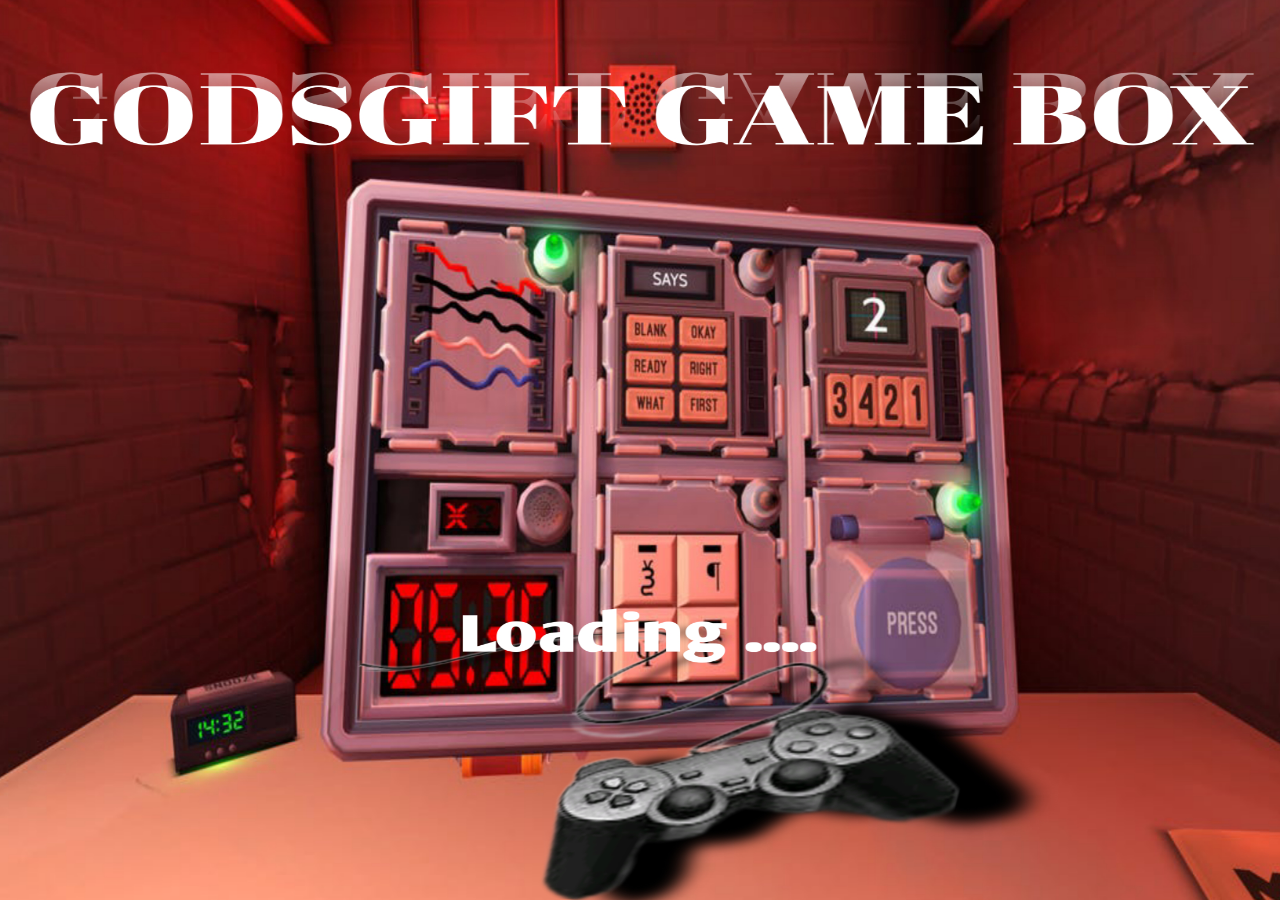
<file: index.html>
<!DOCTYPE html>
<html lang="en">
<head>
    <meta charset="UTF-8">
    <meta http-equiv="X-UA-Compatible" content="IE=edge">
    <meta name="viewport" content="width=device-width, initial-scale=1.0">
    <title>Mind-teaser1.0</title>
    
</head>
<style>
*{
  padding: 0;
  margin: 0;
  max-width: 100%;
  box-sizing: border-box;
}
body{
  width: 100%;
}
img{
  width: 100%;  
  height: 100vh;
   position:absolute;
  }
</style>

<body>
  <img src="Logo.jpg"alt="image">
  <script>
  setTimeout(callgame, 7000);
  function callgame(){
    window.location.replace("List.html");
  }
  
  </script>
  </body>
  
  </html>
</file>
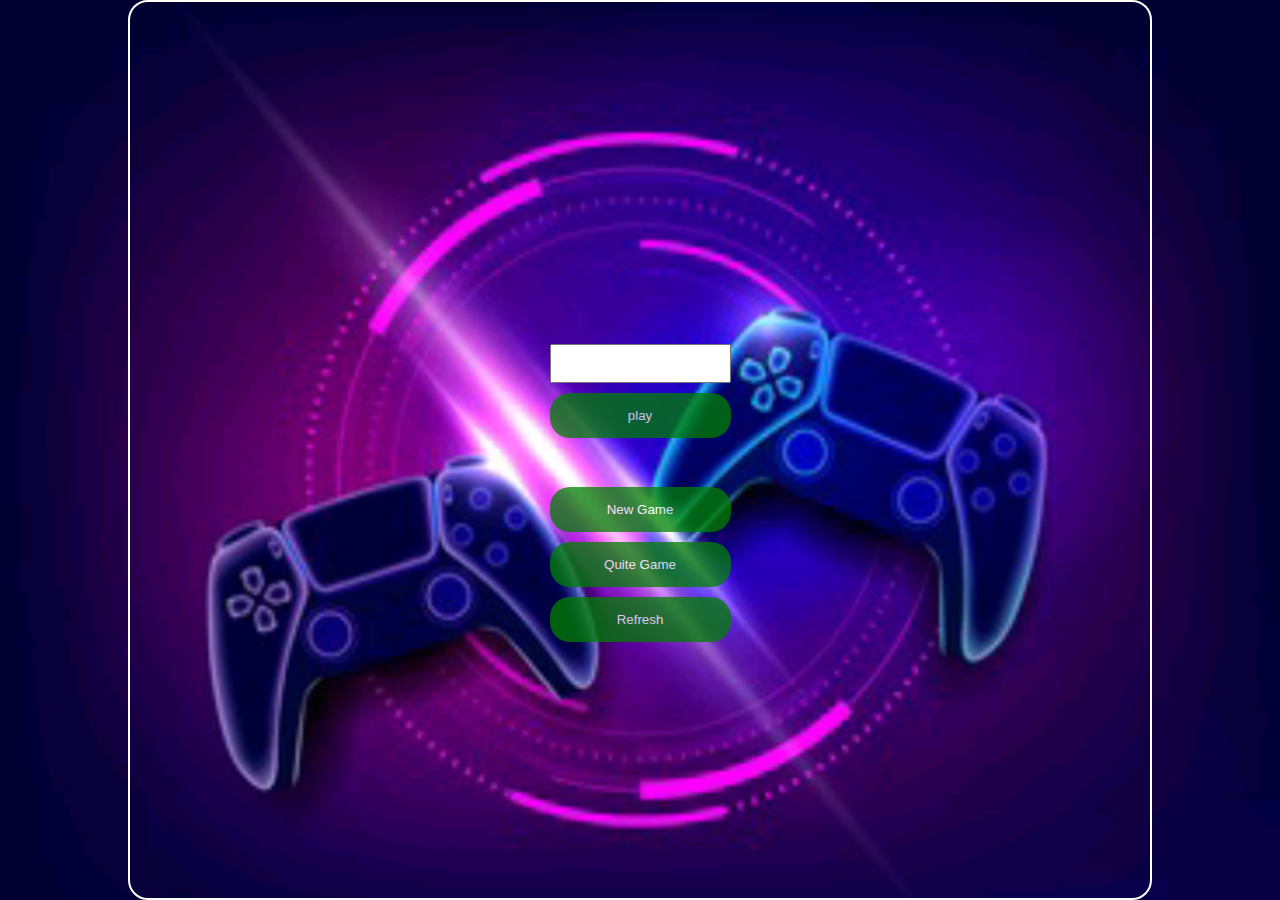
<file: game.html>
<!DOCTYPE html>
<html lang="en">
<head>
    <meta charset="UTF-8">
    <meta http-equiv="X-UA-Compatible" content="IE=edge">
    <meta name="viewport" content="width=device-width, initial-scale=1.0">
    <title>Mind-teaser1.0</title>
    <link rel="stylesheet" href="game.css">
</head>

<body>
  <img src="image2.png"alt="image">
  <div id="main"><br><br>
  <div id="display"></div>
  <input id="userput" type="number">
  <button id="btn"type="submit">play</button>
  <p id="msg"></p>
  <p id="msg1"></p>
  <button onclick="restart();" id="New">New Game</button>
  <button onclick="exit();" id="exit">Quite Game</button>
  <button id="refresh"onclick="refresh();">Refresh</button>
  </div>
  <script src="game.js"></script>
  </body>
  </html>
</file>
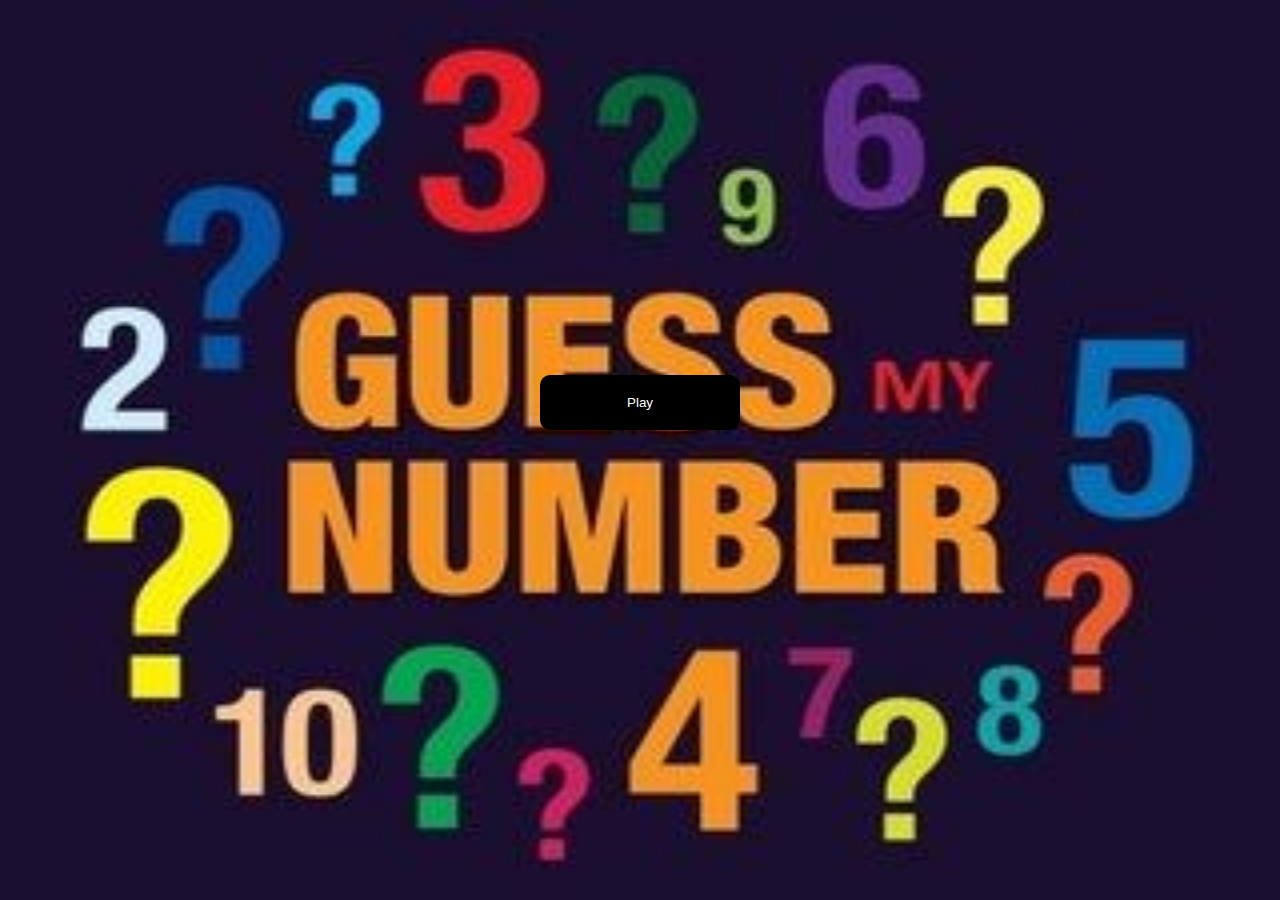
<file: Guessgame.html>
<!DOCTYPE html>
<html lang="en">
<head>
    <meta charset="UTF-8">
    <meta http-equiv="X-UA-Compatible" content="IE=edge">
    <meta name="viewport" content="width=device-width, initial-scale=1.0">
    <title>Mind-teaser1.0</title>
    
</head>
<style>
*{
  padding: 0;
  margin: 0;
  max-width: 100%;
  box-sizing: border-box;
}
body{
  width: 100%;
  
}
img{
  width: 100%;  
  height: 100vh;
   position:absolute;
   opacity: 100%;
  }
  #Main{
    display: grid;
    margin: auto;
    width: 100%;
    position:fixed;
    color:black;
    bottom:50%;
justify-content:center ;
place-self: center;
  }
  button{
    display: grid;
    justify-content: center;
    margin: auto;
    width: 200px;
    padding: 20px;
    border: none;
    border-radius: 10px;
    margin-bottom: 20px;
    background-color: black;
    color:white ;
  }
  button:hover{
    transition: 0.5s;
    background-color:white;
    color: black;
  }
</style>

<body>
  <img src="image1.jpg"alt="image">
  
  <div id="Main">
    <button onclick="play();">Play </button>
  </div>
  <script>
  function play(){
    window.location.replace("game.html")
    alert(" HOW TO PLAY THE GAME \n\n 1. Guess a Number between the range of 1-10\n\n 2. You have 5 times to make a corect guess, the games end after this five times\n\n 3. If you Guess correctly Refresh to play again\n\n Enjoy your Game");
  }
  
  
  </script>
  </body>
  
  </html>
</file>
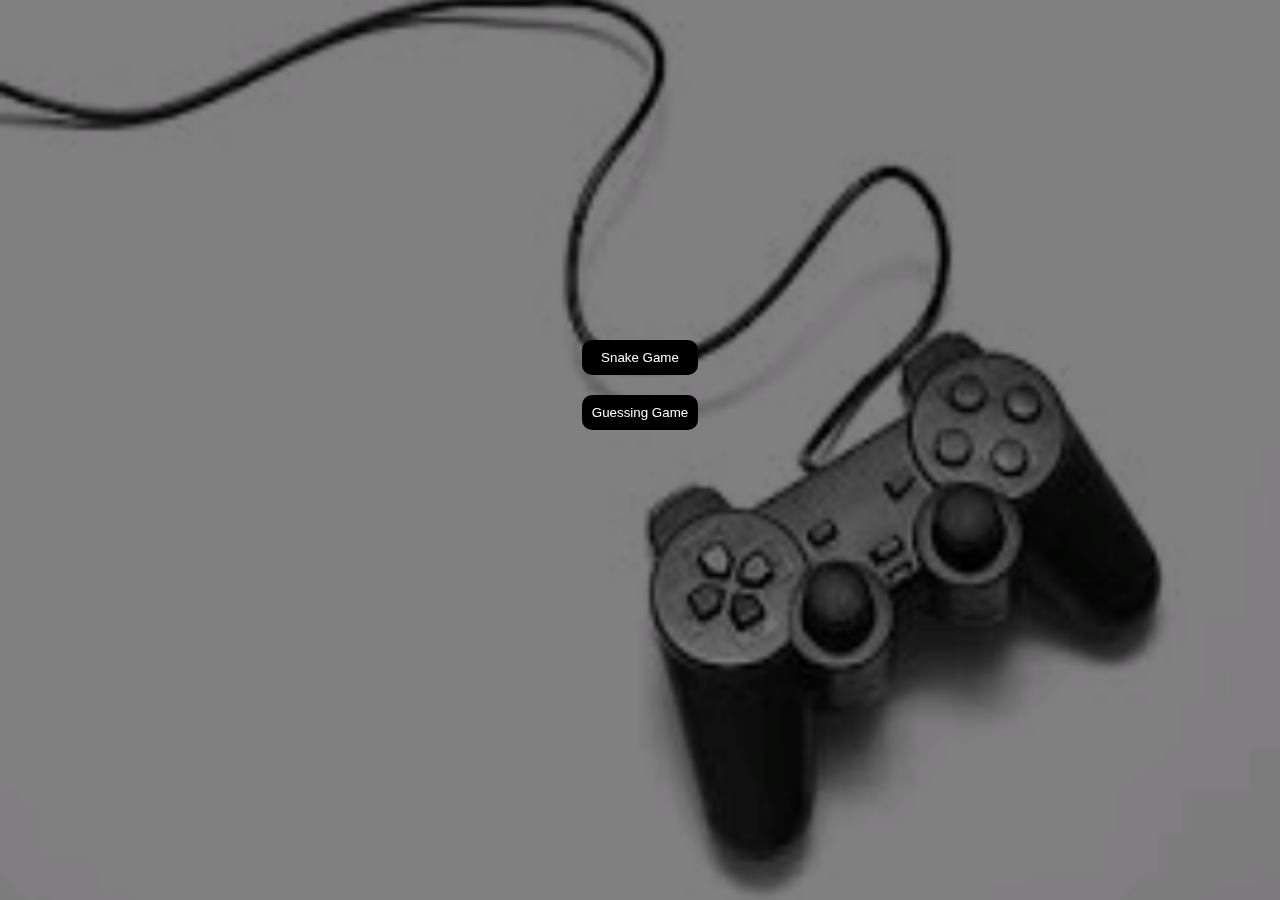
<file: List.html>
<!DOCTYPE html>
<html lang="en">
<head>
    <meta charset="UTF-8">
    <meta http-equiv="X-UA-Compatible" content="IE=edge">
    <meta name="viewport" content="width=device-width, initial-scale=1.0">
    <title>Mind-teaser1.0</title>
    
</head>
<style>
*{
  padding: 0;
  margin: 0;
  max-width: 100%;
  box-sizing: border-box;
}
body{
  width: 100%;
  background-color: black;
}
img{
  width: 100%;  
  height: 100vh;
   position:absolute;
   opacity: 50%;
  }
  #Main{
    display: grid;
    margin: auto;
    width: 100%;
    position:fixed;
    color:black;
    bottom:50%;
justify-content:center ;
place-self: center;
  }
  button{
    display: grid;
    justify-content: center;
    margin: auto;
    width: 100%;
    padding: 10px;
    border: none;
    border-radius: 10px;
    margin-bottom: 20px;
    background-color: black;
    color:white ;
  }
  button:hover{
    transition: 0.5s;
    background-color:white;
    color: black;
  }
</style>

<body>
  <img src="imgae.png"alt="image">
  
  <div id="Main">
    <button onclick="play2();">Snake Game </button> <button onclick="play()" >Guessing Game </button> 
  </div>
  <script>
  
  function play(){
    window.location.replace("Guessgame.html")
  }
  function play2(){
    alert("This Game can only be played on a pc ")
    window.location.replace("snake.html")
  }
  
  </script>
  </body>
  
  </html>
</file>
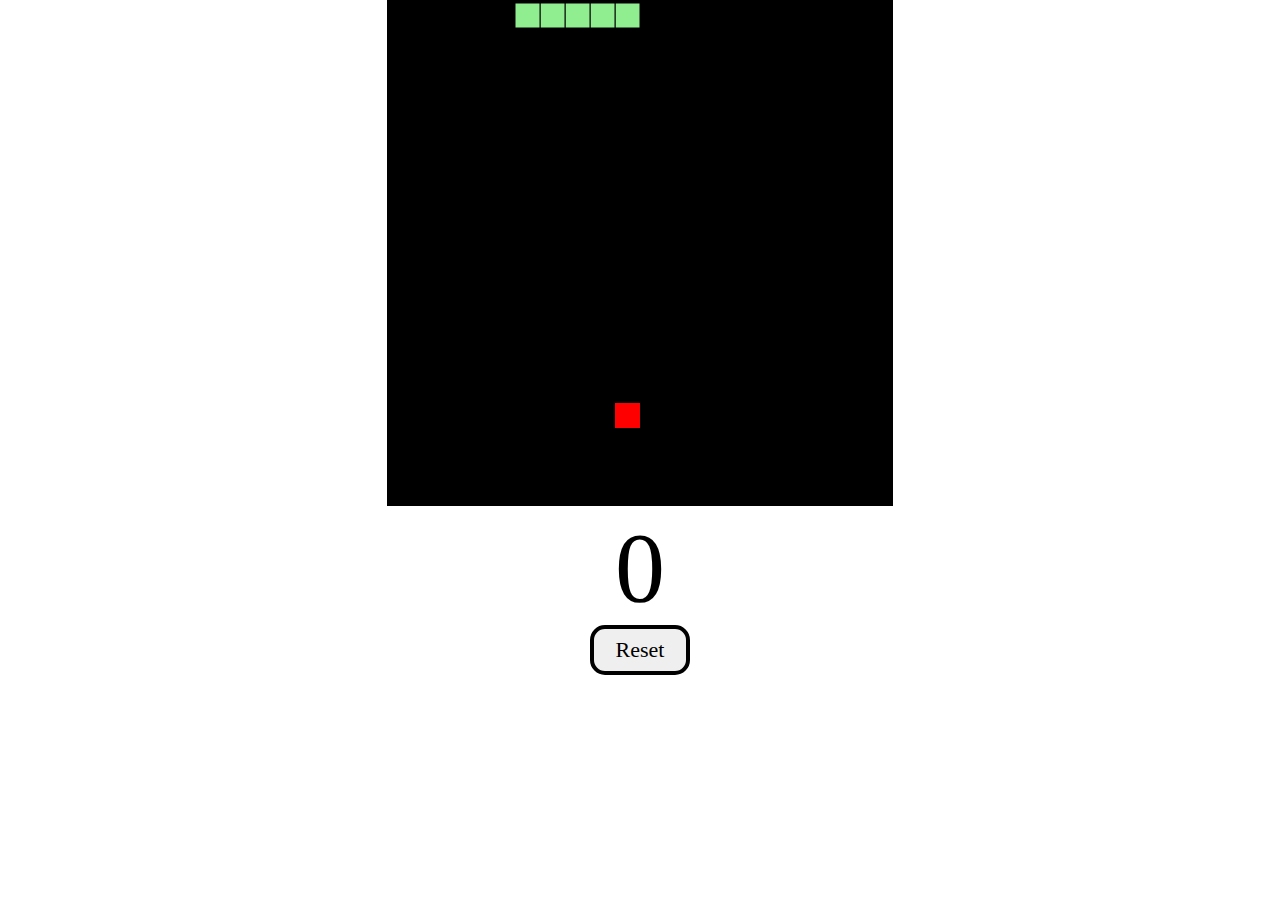
<file: Snake.html>
<!DOCTYPE html>
<html lang="en">
<head>
    <meta charset="UTF-8">
    <meta http-equiv="X-UA-Compatible" content="IE=edge">
    <meta name="viewport" content="width=device-width, initial-scale=1.0">
    <title>Document</title>
    <link rel="stylesheet" href="style.css">
</head>
<body>
    <div id="gameContainer">
        <canvas id="gameBoard" width="500" height="500"></canvas>
        <div id="scoreText">0</div>

        <button id="resetBtn">Reset</button>
    </div>
    <script src="snake.js"></script>
</body>
</html>
</file>
<file: game.css>
*{
  padding: 0;
  margin: 0;
  max-width: 100%;
  box-sizing: border-box;
}
body{
  width: 100%;
}
img{
  width: 100%;  
  height: 100vh;
   position:absolute;
  }
  #main{
    position: relative;
    width: 80%;
    color: white;
    display: grid;
    justify-content: center;
    margin: auto;
    padding: 20%;
    border: 2px solid white;
    border-radius: 20px;
  height: 100vh;
  font-size:20px ;
  font-weight: 500;
  font-family: Consolas;
  }
  button{
    width: 100%;
  
    border-radius: 20px;
    background-color:green;
    color: white;
    margin-top: 10px;
    opacity: 75%;
    padding: 5px;
    border:none;
  }
  button:hover{
    color: green;
    background-color: white;
    transition: 0.5s;
  }
  input{
    color: white;
  }
  #msg1{
    color: red;
  }
</file>
<file: style.css>
*{
  padding: 0;
  margin: 0;
  box-sizing: border-box;
  max-width: 100%;
}
body{
  width:100%;
}
#gameContainer{
    text-align: center;
  
}
#gameBoard{
    border: 3px solid;
}
#scoreText{
    font-family: "Permanent Marker", cursive;
    font-size: 100px;
}
#resetBtn{
    font-family: "Permanent Marker", cursive;
    font-size: 22px;
    width: 100px;
    height: 50px;
    border: 4px solid;
    border-radius: 15px;
    cursor: pointer;
}
div{
    width: 100%;
    height: 100%;

}
</file>
